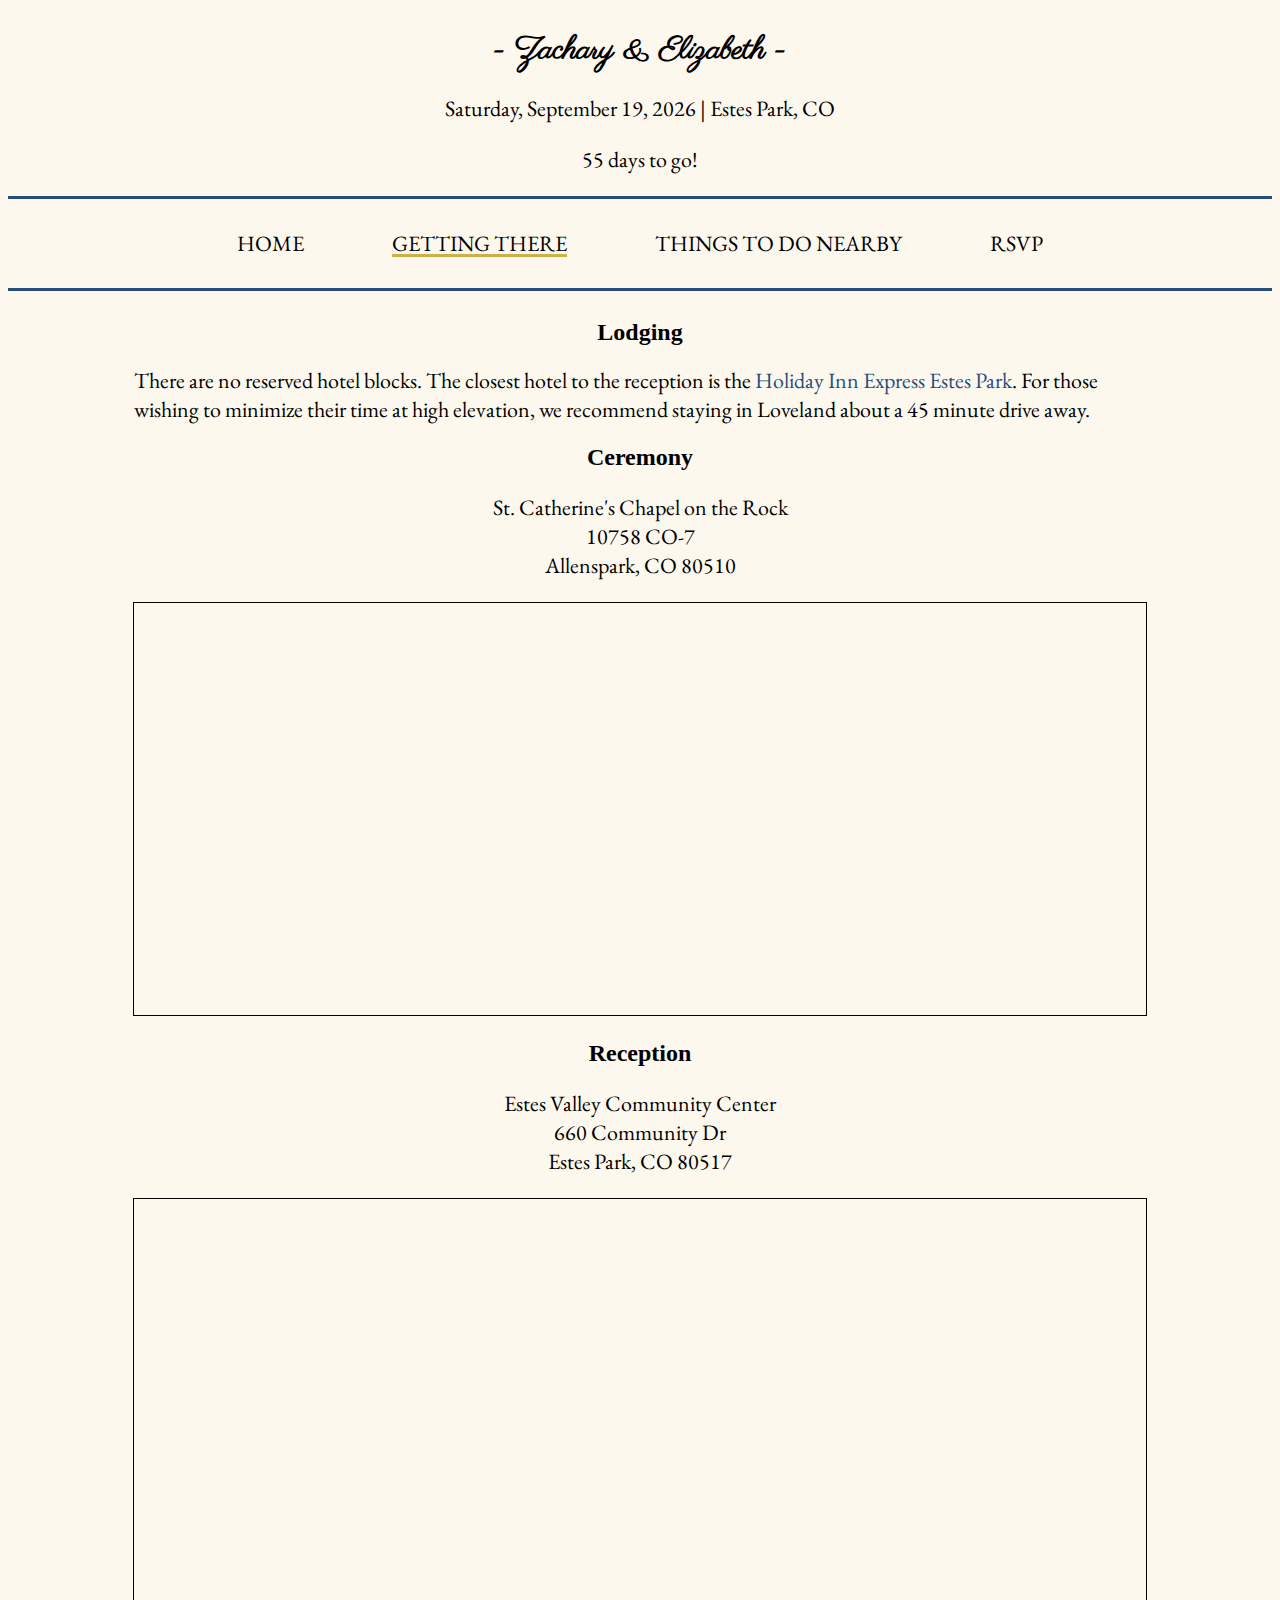
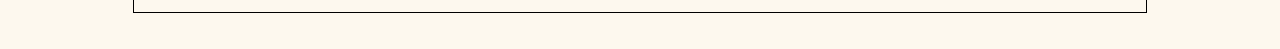
<file: gettingthere.html>
<!DOCTYPE html>
<html lang="en">
  <head>
    <meta charset="UTF-8">
    <link href="https://fonts.googleapis.com/css2?family=Parisienne&family=EB+Garamond" rel="stylesheet">
    <link rel="stylesheet" href="styles.css">
    <title>Zach and Ellie's Wedding</title>
  </head>

  <body>
      <div id="flowbox">
      <div id="header">
          <h1>- Zachary & Elizabeth -</h1>
          <p>Saturday, September 19, 2026 | Estes Park, CO</p>
          <p id="countdown">42 days to go!</p>
              <script>
                // Below is shamelessly stolen from W3
                // Set the date we're counting down to
                var countDownDate = new Date("Sept 19, 2026 16:00").getTime();

                // Update the count down every 1 second
                var x = function() {
                  // Get today's date and time
                  var now = new Date().getTime();
                  // Find the distance between now and the count down date
                  var distance = countDownDate - now;
                  // Time calculations for days, hours, minutes and seconds
                  var days = Math.floor(distance / (1000 * 60 * 60 * 24));

                  // Display the result in the element with id="countdown"
                  document.getElementById("countdown").innerHTML = days + " days to go!";
                  if (distance < 0) {
                    clearInterval(x);
                    document.getElementById("demo").innerHTML = "Just Married 🚗";
                  }
                };

                x();
              </script>
          <hr/>
          <div id="navbar">
            <a href="index.html"><p>HOME</p></a>
            <a href="gettingthere.html" id="currentpage"><p>GETTING THERE</p></a>
            <a href="thingstodo.html"><p>THINGS TO DO NEARBY</p></a>
            <a href="rsvp.html"><p>RSVP</p></a>
          </div>
          <hr/>
      </div>
      <div id="content">
          <h2>Lodging</h2>
          <p id="lodging">There are no reserved hotel blocks. The closest hotel to the reception is the <a href="https://www.ihg.com/holidayinn/hotels/us/en/estes-park/denep/hoteldetail">Holiday Inn Express Estes Park</a>. For those wishing to minimize their time at high elevation, we recommend staying in Loveland about a 45 minute drive away.</p>
          <h2>Ceremony</h2>
          <p>
            St. Catherine's Chapel on the Rock<br>
            10758 CO-7<br>
            Allenspark, CO 80510
          </p>
          <iframe width="80%" height="50%" src="https://www.openstreetmap.org/export/embed.html?bbox=-105.53611502051353%2C40.24646959773093%2C-105.53524866700174%2C40.24744306086002&amp;layer=hot&amp;marker=40.24695633104548%2C-105.53568184375763" style="border: 1px solid black"></iframe>
          <h2>Reception</h2>
          <p>
            Estes Valley Community Center<br>
            660 Community Dr<br>
            Estes Park, CO 80517
          </p>
          <iframe width="80%" height="50%" src="https://www.openstreetmap.org/export/embed.html?bbox=-105.50574302673341%2C40.36140766376884%2C-105.49198865890504%2C40.37695491352894&amp;layer=hot&amp;marker=40.36918173696546%2C-105.49886584281921" style="border: 1px solid black; margin-bottom: 2em;"></iframe>
      </div>
      </div>
  </body>
</html>
</file>
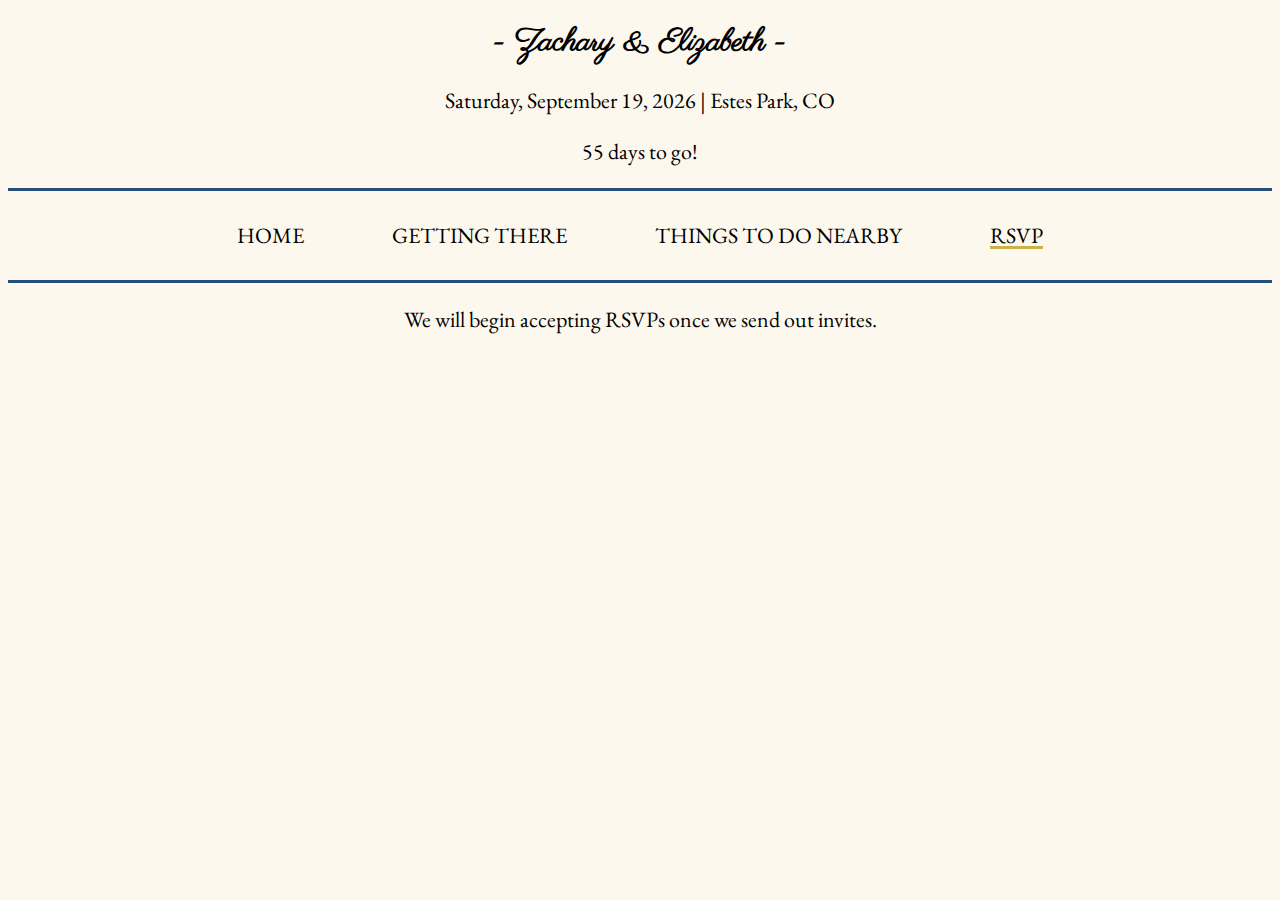
<file: rsvp.html>
<!DOCTYPE html>
<html lang="en">
  <head>
    <meta charset="UTF-8">
    <link href="https://fonts.googleapis.com/css2?family=Parisienne&family=EB+Garamond" rel="stylesheet">
    <link rel="stylesheet" href="styles.css">
    <title>Zach and Ellie's Wedding</title>
  </head>

  <body>
      <div id="header">
          <h1>- Zachary & Elizabeth -</h1>
          <p>Saturday, September 19, 2026 | Estes Park, CO</p>
          <p id="countdown">42 days to go!</p>
              <script>
                // Below is shamelessly stolen from W3
                // Set the date we're counting down to
                var countDownDate = new Date("Sept 19, 2026 16:00").getTime();

                // Update the count down every 1 second
                var x = function() {
                  // Get today's date and time
                  var now = new Date().getTime();
                  // Find the distance between now and the count down date
                  var distance = countDownDate - now;
                  // Time calculations for days, hours, minutes and seconds
                  var days = Math.floor(distance / (1000 * 60 * 60 * 24));

                  // Display the result in the element with id="countdown"
                  document.getElementById("countdown").innerHTML = days + " days to go!";
                  if (distance < 0) {
                    clearInterval(x);
                    document.getElementById("demo").innerHTML = "Just Married 🚗";
                  }
                };

                x();
              </script>
          <hr/>
          <div id="navbar">
            <a href="index.html"><p>HOME</p></a>
            <a href="gettingthere.html"><p>GETTING THERE</p></a>
            <a href="thingstodo.html"><p>THINGS TO DO NEARBY</p></a>
            <a href="rsvp.html" id = "currentpage"><p>RSVP</p></a>
          </div>
          <hr/>
      </div>
      <div id="content">
        <p>We will begin accepting RSVPs once we send out invites.</p>
      </div>
  </body>
</html>
</file>
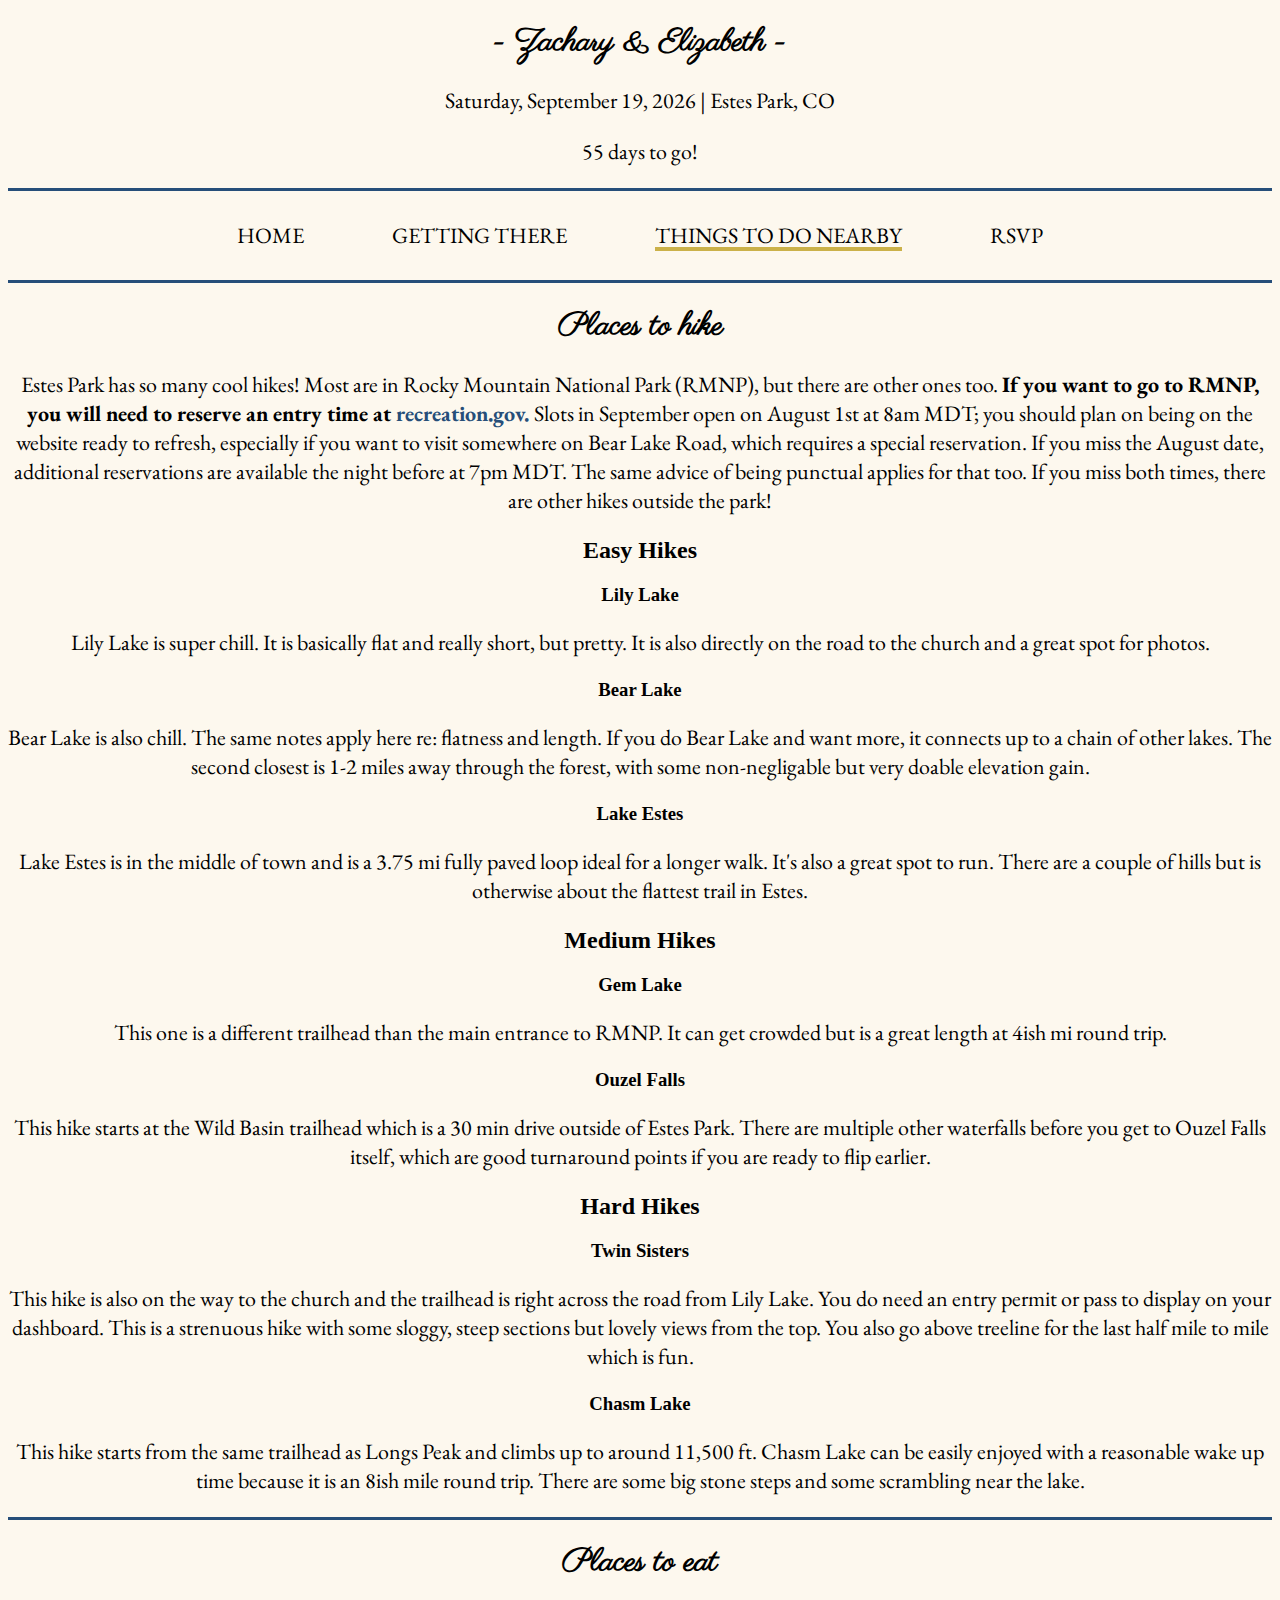
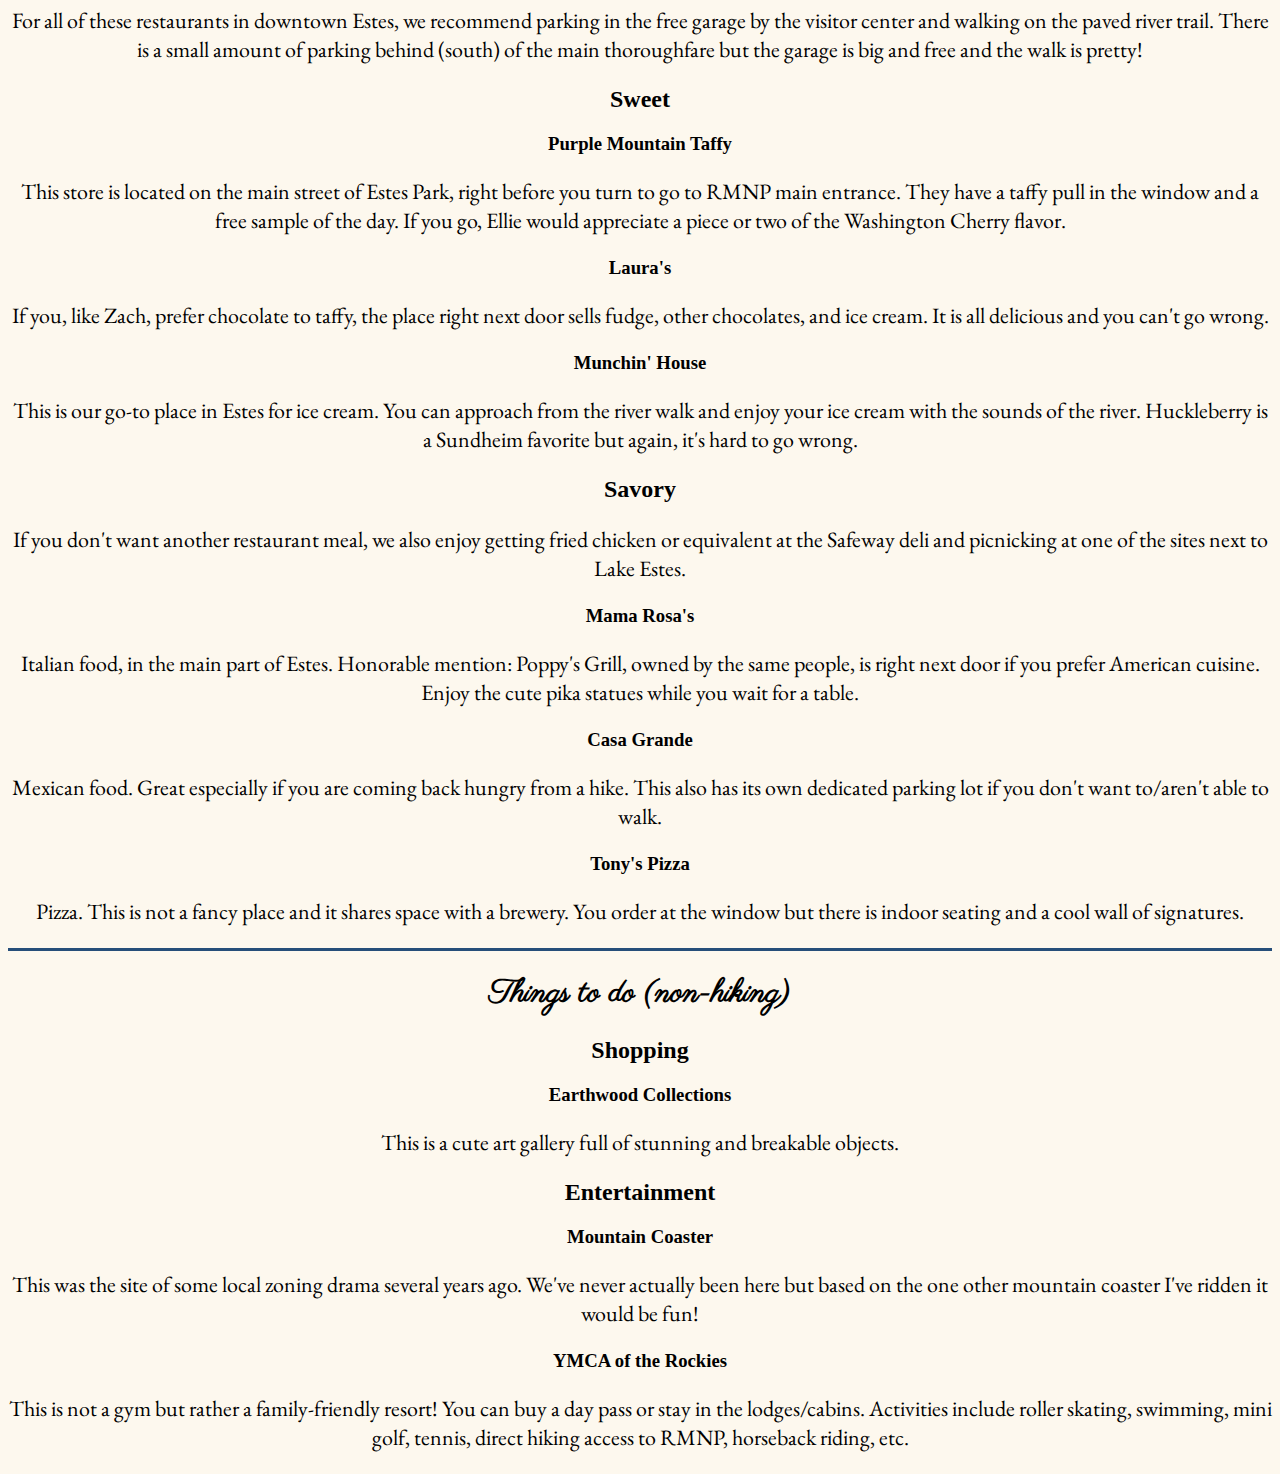
<file: thingstodo.html>
<!DOCTYPE html>
<html lang="en">
  <head>
    <meta charset="UTF-8">
    <link href="https://fonts.googleapis.com/css2?family=Parisienne&family=EB+Garamond" rel="stylesheet">

    <link rel="stylesheet" href="styles.css">
    <title>Zach and Ellie's Wedding</title>
  </head>

  <body>
      <div id="header">
          <h1>- Zachary & Elizabeth -</h1>
          <p>Saturday, September 19, 2026 | Estes Park, CO</p>
          <p id="countdown">42 days to go!</p>
              <script>
                // Below is shamelessly stolen from W3
                // Set the date we're counting down to
                var countDownDate = new Date("Sept 19, 2026 16:00").getTime();

                // Update the count down every 1 second
                var x = function() {
                  // Get today's date and time
                  var now = new Date().getTime();
                  // Find the distance between now and the count down date
                  var distance = countDownDate - now;
                  // Time calculations for days, hours, minutes and seconds
                  var days = Math.floor(distance / (1000 * 60 * 60 * 24));

                  // Display the result in the element with id="countdown"
                  document.getElementById("countdown").innerHTML = days + " days to go!";
                  if (distance < 0) {
                    clearInterval(x);
                    document.getElementById("demo").innerHTML = "Just Married 🚗";
                  }
                };

                x();
              </script>
          <hr/>
          <div id="navbar">
            <a href="index.html"><p>HOME</p></a>
            <a href="gettingthere.html"><p>GETTING THERE</p></a>
            <a href="thingstodo.html"><p id="currentpage">THINGS TO DO NEARBY</p></a>
            <a href="rsvp.html"><p>RSVP</p></a>
          </div>
          <hr/>
      </div>
      <div id="content">
          <div id="centerer">
          <h1> Places to hike </h1>
          <p>Estes Park has so many cool hikes! Most are in Rocky Mountain National Park (RMNP), but there are other ones too.  <strong>If you want to go to RMNP, you will need to reserve an entry time at <a href="recreation.gov">recreation.gov.</a> </strong>
              Slots in September open on August 1st at 8am MDT; you should plan on being on the website ready to refresh, especially if you want to visit somewhere on Bear Lake Road, which requires a special reservation. If you miss the August date, additional reservations are available the night before at 7pm MDT. The same advice of being punctual applies for that too. If you miss both times, there are other hikes outside the park!</p>
              <h2>Easy Hikes</h2>
                <h3>Lily Lake</h3>
                  <P>Lily Lake is super chill. It is basically flat and really short, but pretty. It is also directly on the road to the church and a great spot for photos.</P>
                <h3>Bear Lake</h3>
                  <p>Bear Lake is also chill. The same notes apply here re: flatness and length. If you do Bear Lake and want more, it connects up to a chain of other lakes.  The second closest is 1-2 miles away through the forest, with some non-negligable but very doable elevation gain.
                  </p>
                <h3>Lake Estes</h3>
                <p>Lake Estes is in the middle of town and is a 3.75 mi fully paved loop ideal for a longer walk. It's also a great spot to run. There are a couple of hills but is otherwise about the flattest trail in Estes.
                </p>
              <h2>Medium Hikes</h2>
                <h3>Gem Lake</h3>
                  <p>This one is a different trailhead than the main entrance to RMNP. It can get crowded but is a great length at 4ish mi round trip.</p>
                <h3>Ouzel Falls</h3>
                  <p>This hike starts at the Wild Basin trailhead which is a 30 min drive outside of Estes Park. There are multiple other waterfalls before you get to Ouzel Falls itself, which are good turnaround points if you are ready to flip earlier.
                  </p>
              <h2>Hard Hikes</h2>
                <h3>Twin Sisters</h3>
                  <p>This hike is also on the way to the church and the trailhead is right across the road from Lily Lake. You do need an entry permit or pass to display on your dashboard. This is a strenuous hike with some sloggy, steep sections but lovely views from the top. You also go above treeline for the last half mile to mile which is fun.
                  </p>
                <h3>Chasm Lake</h3>
                <p>This hike starts from the same trailhead as Longs Peak and climbs up to around 11,500 ft. Chasm Lake can be easily enjoyed with a reasonable wake up time because it is an 8ish mile round trip. There are some big stone steps and some scrambling near the lake. 
                </p>
        <hr>
           <h1>Places to eat</h1>
           <p>For all of these restaurants in downtown Estes, we recommend parking in the free garage by the visitor center and walking on the paved river trail. There is a small amount of parking behind (south) of the main thoroughfare but the garage is big and free
            and the walk is pretty!
           </p> 
           <h2>Sweet</h2>
           <h3>Purple Mountain Taffy</h3>
           <p>This store is located on the main street of Estes Park, right before you turn to go to RMNP main entrance. They have a taffy pull in the window and a free sample of the day. If you go, Ellie would appreciate a piece or two of the Washington Cherry flavor.
           </p>
           <h3>Laura's</h3>
           <p>If you, like Zach, prefer chocolate to taffy, the place right next door sells fudge, other chocolates, and ice cream. It is all delicious and you can't go wrong.
           </p>
           <h3>Munchin' House</h3>
           <p>This is our go-to place in Estes for ice cream. You can approach from the river walk and enjoy your ice cream with the sounds of the river. Huckleberry is a Sundheim favorite but again, it's hard to go wrong.
           </p>
           <h2> Savory</h2>
           <p>If you don't want another restaurant meal, we also enjoy getting fried chicken or equivalent at the Safeway deli and picnicking at one of the sites next to Lake Estes.
           </p>
           <h3>Mama Rosa's</h3>
           <p>Italian food, in the main part of Estes. Honorable mention: Poppy's Grill, owned by the same people, is right next door if you prefer American cuisine. Enjoy the cute pika statues while you wait for a table.
           </p>
           <h3>Casa Grande</h3>
           <p>Mexican food. Great especially if you are coming back hungry from a hike. This also has its own dedicated parking lot if you don't want to/aren't able to walk.
           </p>
           <h3>Tony's Pizza</h3>
           <p>Pizza. This is not a fancy place and it shares space with a brewery. You order at the window but there is indoor seating and a cool wall of signatures.
           </p>
        <hr>
        <h1> Things to do (non-hiking)</h1>
        <h2>Shopping</h2>
        <h3>Earthwood Collections</h3>
        <p>This is a cute art gallery full of stunning and breakable objects.</p>
        <h2>Entertainment</h2>
        <h3>Mountain Coaster</h3>
        <p>This was the site of some local zoning drama several years ago. We've never actually been here but based on the one other mountain coaster I've ridden it would be fun!
        </p>
        <h3>YMCA of the Rockies</h3>
        <p>This is not a gym but rather a family-friendly resort! You can buy a day pass or stay in the lodges/cabins. Activities include roller skating, swimming, mini golf, tennis, direct hiking access to RMNP, horseback riding, etc.
        </p>
      </div>
      </div>
  </body>
</html>
</file>
<file: styles.css>
body {
    background-color: #fdf8ee;
    text-align: center;
}
#flowbox {
    display: flex;
    flex-flow:column;
    height: 100vh;
}
#countdown {
}
h1 {
    font-family: "Parisienne", cursive;
}
hr {
    border: 0;
    border-top: 3px solid #264E79;
    border-color: 3px solid #264E79;
    border-style: solid;
}
p {
    font-size: 22px;
    font-family: "EB Garamond";
}
a {
    color: inherit;
    text-decoration: inherit;
}
#navbar {
    display: flex;
    justify-content: center;
}
a {
    color: inherit;
    text-decoration: inherit;
}
#navbar p {
    margin: 1em 2em;
    font-size: 22px;
}
#navbar p:hover {
    text-decoration: 0.2em underline;
    text-underline-offset: 0.2em;
    text-decoration-color: #B5D2DA;    
}
#currentpage {
    text-decoration: 0.2em underline;
    text-underline-offset: 0.2em;
    text-decoration-color: #CBB149;
}
#content {
    flex: 1 1 auto;
    justify-content: center;
    align-items: center;
}
#content a {
    color: #264E79;
}
#content #lodging {
    width: 80%;
    text-align: left;
    margin: auto;
}
#rsvp-button {
    background-color: #EABAC8;
    border-radius: 0.25em;
    padding: 1em 2em;
    font-weight: bold;
    font-size: 20px;
}
#rsvp-button:hover {
    background-color: #E0B0BD;
    border-radius: 0.25em;
    padding: 1em 2em;
    font-weight: bold;
}
.left-align p,
.left-align h2{
    text-align: left;
}
</file>
